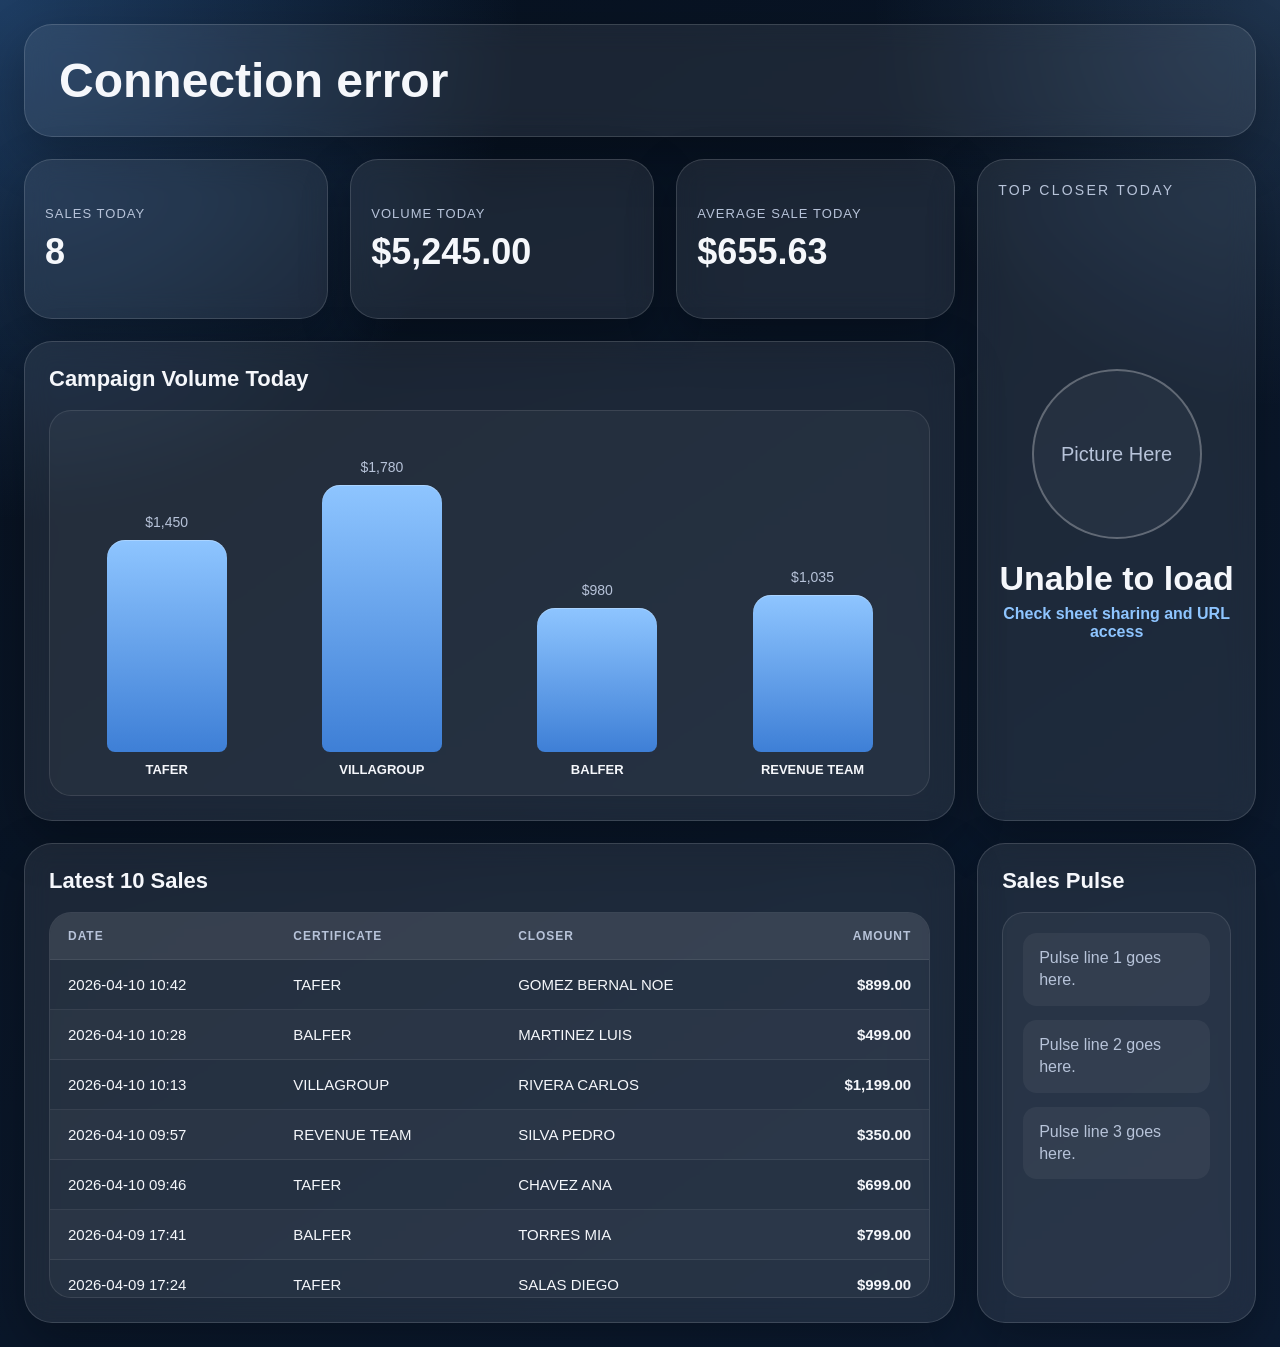
<file: preview.html>
<!DOCTYPE html>
<html lang="en">
<head>
  <meta charset="UTF-8" />
  <meta name="viewport" content="width=device-width, initial-scale=1.0" />
  <title>Today Dashboard</title>
  <style>
    :root {
      --bg-1: #07111f;
      --bg-2: #0c1b31;
      --panel: rgba(255, 255, 255, 0.08);
      --border: rgba(255, 255, 255, 0.14);
      --text: #f5f7fb;
      --muted: #b7c3d9;
      --accent: #8ec5ff;
      --shadow: 0 18px 50px rgba(0, 0, 0, 0.28);
      --radius-xl: 28px;
      --radius-lg: 22px;
    }

    * { box-sizing: border-box; }

    body {
      margin: 0;
      min-height: 100vh;
      font-family: Inter, Arial, Helvetica, sans-serif;
      color: var(--text);
      background:
        radial-gradient(circle at top left, rgba(74, 144, 226, 0.35), transparent 28%),
        radial-gradient(circle at top right, rgba(130, 190, 255, 0.18), transparent 22%),
        linear-gradient(145deg, var(--bg-1), var(--bg-2));
    }

    .dashboard {
      min-height: 100vh;
      padding: 24px;
      display: grid;
      gap: 22px;
      grid-template-columns: 1.2fr 1.2fr 1.1fr 1.1fr;
      grid-template-rows: auto 160px 480px 480px;
      grid-template-areas:
        "header header header header"
        "sales volume average closer"
        "chart chart chart closer"
        "latest latest latest pulse";
    }

    .panel {
      background: var(--panel);
      border: 1px solid var(--border);
      border-radius: var(--radius-xl);
      box-shadow: var(--shadow);
      backdrop-filter: blur(14px);
    }

    .header {
      grid-area: header;
      padding: 28px 34px;
      display: flex;
      justify-content: space-between;
    }

    .date-banner {
      font-size: 48px;
      font-weight: 800;
    }

    .metric {
      padding: 20px;
      display: flex;
      flex-direction: column;
      justify-content: center;
    }

    .metric-label {
      font-size: 13px;
      color: var(--muted);
      text-transform: uppercase;
      letter-spacing: 0.08em;
      margin-bottom: 10px;
    }

    .metric-value {
      font-size: 36px;
      font-weight: 800;
    }

    .sales-today { grid-area: sales; }
    .volume-today { grid-area: volume; }
    .average-today { grid-area: average; }

    .top-closer {
      grid-area: closer;
      height: 100%;
      display: flex;
      flex-direction: column;
      padding: 22px 20px 26px;
      text-align: center;
      align-items: center;
    }

    .closer-title {
      width: 100%;
      font-size: 14px;
      letter-spacing: 0.16em;
      text-transform: uppercase;
      color: var(--muted);
      text-align: left;
      margin-bottom: 18px;
    }

    .closer-center {
      flex: 1;
      width: 100%;
      display: flex;
      align-items: center;
      justify-content: center;
    }

    .closer-row {
      width: 100%;
      display: flex;
      flex-direction: column;
      align-items: center;
      justify-content: center;
      gap: 22px;
      margin-top: 0;
    }

    .closer-photo {
      width: 170px;
      height: 170px;
      border-radius: 50%;
      border: 2px solid rgba(255,255,255,0.28);
      display: flex;
      align-items: center;
      justify-content: center;
      color: var(--muted);
      font-size: 20px;
      line-height: 1.2;
      margin: 0;
      flex-shrink: 0;
      background: rgba(255,255,255,0.04);
    }

    .closer-bottom {
      display: flex;
      flex-direction: column;
      align-items: center;
      gap: 10px;
      text-align: center;
    }

    .closer-name {
      font-size: 34px;
      font-weight: 900;
      line-height: 1.02;
      max-width: 240px;
    }

    .closer-meta {
      font-size: 16px;
      color: var(--accent);
      font-weight: 800;
    }

    .chart-panel {
      grid-area: chart;
      padding: 24px;
      display: flex;
      flex-direction: column;
      gap: 18px;
    }

    .pulse-panel {
      grid-area: pulse;
      padding: 24px;
      display: flex;
      flex-direction: column;
      gap: 18px;
    }

    .latest-panel {
      grid-area: latest;
      padding: 24px;
      display: flex;
      flex-direction: column;
      gap: 18px;
    }

    h2 {
      margin: 0;
      font-size: 22px;
      font-weight: 800;
    }

    .chart-shell {
      flex: 1;
      border-radius: var(--radius-lg);
      border: 1px solid rgba(255,255,255,0.1);
      background: rgba(255,255,255,0.04);
      padding: 24px 18px 18px;
      display: grid;
      align-items: end;
      min-height: 300px;
    }

    .bars {
      height: 100%;
      display: grid;
      grid-template-columns: repeat(4, 1fr);
      gap: 18px;
      align-items: end;
    }

    .bar-wrap {
      display: flex;
      flex-direction: column;
      align-items: center;
      justify-content: end;
      gap: 10px;
      height: 100%;
    }

    .bar-value {
      font-size: 14px;
      color: var(--muted);
    }

    .bar {
      width: 100%;
      max-width: 120px;
      border-radius: 18px 18px 8px 8px;
      background: linear-gradient(180deg, #8ec5ff, #3e7fd6);
      min-height: 32px;
      box-shadow: inset 0 1px 0 rgba(255,255,255,0.25);
    }

    .bar-label {
      text-align: center;
      font-size: 13px;
      color: var(--text);
      font-weight: 700;
    }

    .pulse-box {
      flex: 1;
      border-radius: var(--radius-lg);
      background: rgba(255,255,255,0.05);
      border: 1px solid rgba(255,255,255,0.1);
      padding: 20px;
      display: flex;
      flex-direction: column;
      gap: 14px;
    }

    .pulse-line {
      padding: 14px 16px;
      border-radius: 14px;
      background: rgba(255,255,255,0.05);
      color: var(--muted);
      font-size: 16px;
      line-height: 1.4;
    }

    .table-shell {
      overflow: hidden;
      border-radius: var(--radius-lg);
      border: 1px solid rgba(255,255,255,0.1);
      background: rgba(255,255,255,0.04);
    }

    table {
      width: 100%;
      border-collapse: collapse;
    }

    thead {
      background: rgba(255,255,255,0.08);
    }

    th, td {
      padding: 16px 18px;
      text-align: left;
      font-size: 15px;
    }

    th {
      color: var(--muted);
      text-transform: uppercase;
      letter-spacing: 0.08em;
      font-size: 12px;
    }

    tbody tr {
      border-top: 1px solid rgba(255,255,255,0.08);
    }

    tbody tr:nth-child(even) {
      background: rgba(255,255,255,0.025);
    }

    .amount {
      text-align: right;
      font-weight: 700;
    }
  </style>
</head>
<body>

<main class="dashboard">

  <section class="panel header">
    <div class="date-banner">Loading...</div>
  </section>

  <section class="panel metric sales-today">
    <div class="metric-label">Sales Today</div>
    <div class="metric-value">8</div>
  </section>

  <section class="panel metric volume-today">
    <div class="metric-label">Volume Today</div>
    <div class="metric-value">$5,245.00</div>
  </section>

  <section class="panel metric average-today">
    <div class="metric-label">Average Sale Today</div>
    <div class="metric-value">$655.63</div>
  </section>

  <section class="panel top-closer">
    <div class="closer-title">Top Closer Today</div>
    <div class="closer-center">
      <div class="closer-row">
        <div class="closer-photo">Picture Here</div>
        <div class="closer-bottom">
          <div class="closer-name">GOMEZ BERNAL NOE</div>
          <div class="closer-meta">2 sales | $1,598.00</div>
        </div>
      </div>
    </div>
  </section>

  <section class="panel chart-panel">
    <h2>Campaign Volume Today</h2>
    <div class="chart-shell">
      <div class="bars">
        <div class="bar-wrap">
          <div class="bar-value">$1,450</div>
          <div class="bar" style="height: 62%;"></div>
          <div class="bar-label">TAFER</div>
        </div>
        <div class="bar-wrap">
          <div class="bar-value">$1,780</div>
          <div class="bar" style="height: 78%;"></div>
          <div class="bar-label">VILLAGROUP</div>
        </div>
        <div class="bar-wrap">
          <div class="bar-value">$980</div>
          <div class="bar" style="height: 42%;"></div>
          <div class="bar-label">BALFER</div>
        </div>
        <div class="bar-wrap">
          <div class="bar-value">$1,035</div>
          <div class="bar" style="height: 46%;"></div>
          <div class="bar-label">REVENUE TEAM</div>
        </div>
      </div>
    </div>
  </section>

  <section class="panel pulse-panel">
    <h2>Sales Pulse</h2>
    <div class="pulse-box">
      <div class="pulse-line">Pulse line 1 goes here.</div>
      <div class="pulse-line">Pulse line 2 goes here.</div>
      <div class="pulse-line">Pulse line 3 goes here.</div>
    </div>
  </section>

  <section class="panel latest-panel">
    <h2>Latest 10 Sales</h2>
    <div class="table-shell">
      <table>
        <thead>
          <tr>
            <th>Date</th>
            <th>Certificate</th>
            <th>Closer</th>
            <th class="amount">Amount</th>
          </tr>
        </thead>
        <tbody>
          <tr>
            <td>2026-04-10 10:42</td>
            <td>TAFER</td>
            <td>GOMEZ BERNAL NOE</td>
            <td class="amount">$899.00</td>
          </tr>
          <tr>
            <td>2026-04-10 10:28</td>
            <td>BALFER</td>
            <td>MARTINEZ LUIS</td>
            <td class="amount">$499.00</td>
          </tr>
          <tr>
            <td>2026-04-10 10:13</td>
            <td>VILLAGROUP</td>
            <td>RIVERA CARLOS</td>
            <td class="amount">$1,199.00</td>
          </tr>
          <tr>
            <td>2026-04-10 09:57</td>
            <td>REVENUE TEAM</td>
            <td>SILVA PEDRO</td>
            <td class="amount">$350.00</td>
          </tr>
          <tr>
            <td>2026-04-10 09:46</td>
            <td>TAFER</td>
            <td>CHAVEZ ANA</td>
            <td class="amount">$699.00</td>
          </tr>
          <tr>
            <td>2026-04-09 17:41</td>
            <td>BALFER</td>
            <td>TORRES MIA</td>
            <td class="amount">$799.00</td>
          </tr>
          <tr>
            <td>2026-04-09 17:24</td>
            <td>TAFER</td>
            <td>SALAS DIEGO</td>
            <td class="amount">$999.00</td>
          </tr>
          <tr>
            <td>2026-04-09 16:58</td>
            <td>REVENUE TEAM</td>
            <td>GOMEZ BERNAL NOE</td>
            <td class="amount">$420.00</td>
          </tr>
          <tr>
            <td>2026-04-09 16:37</td>
            <td>VILLAGROUP</td>
            <td>CHAVEZ SOFIA</td>
            <td class="amount">$850.00</td>
          </tr>
          <tr>
            <td>2026-04-09 16:05</td>
            <td>BALFER</td>
            <td>PEREZ KARLA</td>
            <td class="amount">$650.00</td>
          </tr>
        </tbody>
      </table>
    </div>
  </section>

</main>


<script>
const SHEET_ID = "1x8nGAfiI9bmz5G-35uQXWIoBV91CF8VqlUwc05aX8Rg";
const SHEET_NAME = "TODAY";

async function getSheet(range) {
  const url =
    `https://docs.google.com/spreadsheets/d/${SHEET_ID}/gviz/tq?sheet=${encodeURIComponent(SHEET_NAME)}&range=${encodeURIComponent(range)}`;

  const res = await fetch(url);
  if (!res.ok) {
    throw new Error(`Failed to fetch sheet range ${range}: ${res.status}`);
  }

  const txt = await res.text();
  const match = txt.match(/setResponse\(([\s\S]+)\);/);

  if (!match) {
    throw new Error(`Unexpected response while reading range ${range}`);
  }

  const json = JSON.parse(match[1]);
  const rows = (json.table?.rows || []).map(r =>
    (r.c || []).map(x => x ? (x.f || x.v || "") : "")
  );

  return rows;
}

function driveImage(url) {
  const id = (String(url || "").match(/[-\\w]{25,}/) || [])[0];
  return id
    ? `https://drive.google.com/thumbnail?id=${id}&sz=w1000`
    : "";
}

function todayLabel() {
  return new Intl.DateTimeFormat("en-US", {
    weekday: "long",
    month: "long",
    day: "numeric",
    year: "numeric"
  }).format(new Date());
}

function setText(selector, value, fallback = "") {
  const el = document.querySelector(selector);
  if (el) el.textContent = value || fallback;
}

async function loadDashboard() {
  try {
    const [metrics, top, sales] = await Promise.all([
      getSheet("B2:B4"),
      getSheet("A7:B10"),
      getSheet("A13:D22")
    ]);

    setText(".date-banner", todayLabel());
    setText(".sales-today .metric-value", metrics?.[0]?.[0], "0");
    setText(".volume-today .metric-value", metrics?.[1]?.[0], "$0.00");
    setText(".average-today .metric-value", metrics?.[2]?.[0], "$0.00");

    setText(".closer-name", top?.[1]?.[0], "No sales yet");
    setText(".closer-meta", top?.[2]?.[0], "");

    const photoWrap = document.querySelector(".closer-photo");
    const img = driveImage(top?.[3]?.[0] || "");
    if (photoWrap) {
      if (img) {
        photoWrap.innerHTML = `<img src="${img}" alt="Top closer photo" style="width:100%;height:100%;object-fit:cover;border-radius:50%;">`;
      } else {
        photoWrap.textContent = "No Photo";
      }
    }

    const tbody = document.querySelector(".latest-panel tbody");
    if (tbody) {
      tbody.innerHTML = sales
        .filter(r => r.some(cell => String(cell).trim() !== ""))
        .map(r => `
          <tr>
            <td>${r[0] || ""}</td>
            <td>${r[1] || ""}</td>
            <td>${r[2] || ""}</td>
            <td class="amount">${r[3] || ""}</td>
          </tr>
        `)
        .join("");
    }
  } catch (error) {
    console.error("Dashboard load error:", error);
    setText(".date-banner", "Connection error");
    setText(".closer-name", "Unable to load");
    setText(".closer-meta", "Check sheet sharing and URL access");
  }
}

loadDashboard();
setInterval(loadDashboard, 60000);
</script>


</body>
</html>
</file>
